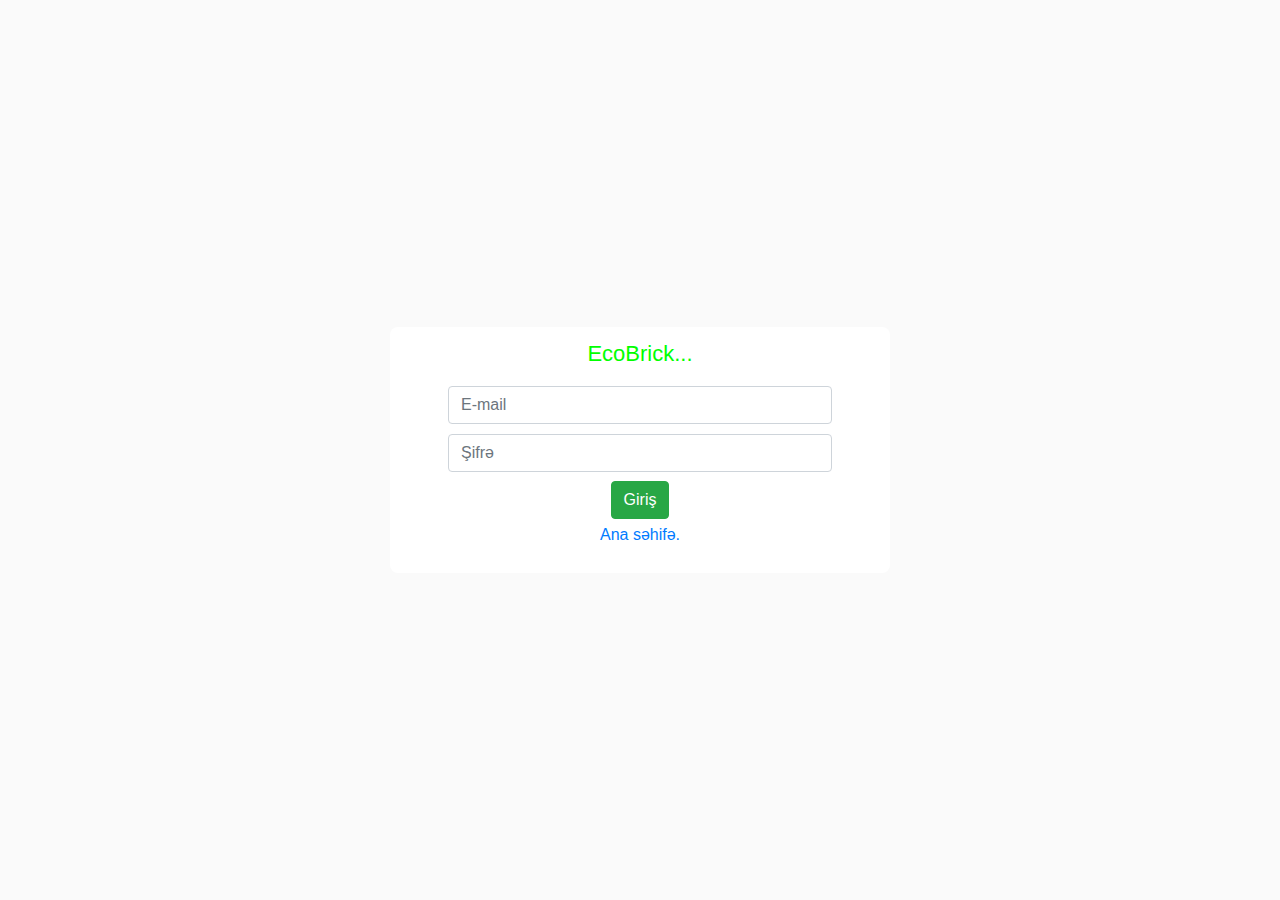
<file: login.html>
<!DOCTYPE html>
<html lang="en">
<head>
    <meta charset="UTF-8">
    <meta http-equiv="X-UA-Compatible" content="IE=edge">
    <meta name="viewport" content="width=device-width, initial-scale=1.0">
    <link rel="stylesheet" href="https://cdn.jsdelivr.net/npm/bootstrap@4.0.0/dist/css/bootstrap.min.css"
    integrity="sha384-Gn5384xqQ1aoWXA+058RXPxPg6fy4IWvTNh0E263XmFcJlSAwiGgFAW/dAiS6JXm" crossorigin="anonymous">
    <title>Document</title>
    <style>
        body{
            background-color: #fafafa;
            display: flex;
            justify-content: center;
            height: 100vh;
            align-items: center;
        }
        .registiration-container{
            width: 500px;
            background-color: #ffF;
            border-radius: 8px;
            padding: 10px;
        }
        input{
            width: 80% !important;
            margin: 2% auto;
        }
    </style>
</head>
<body>
    <div class="registiration-container">
        <p style="font-size: 22px;color: #00FF00;" class="text-center">EcoBrick...</p>
        <input type="text" id="mail" class="form-control" placeholder="E-mail">
        <input type="text" id="pass"        class="form-control" placeholder="Şifrə">
        <div class="d-flex justify-content-center">
        <button class="btn btn-success registerme">Giriş</button>
        
        </div>
        <p class="pt-1 text-center">
            <a href="index.html">Ana səhifə.</a>    
            </p>
    </div>
</body>
</html>
</file>
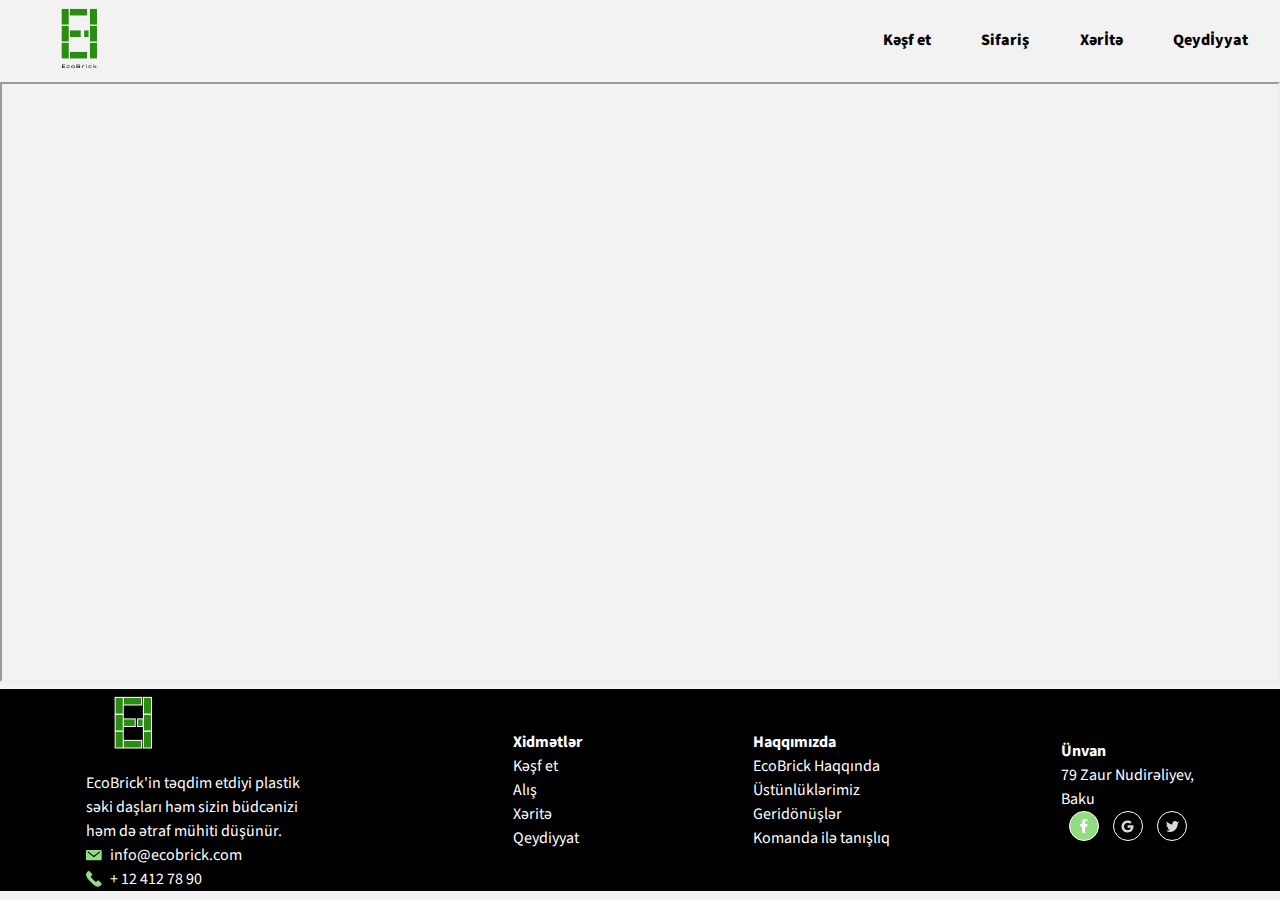
<file: map.html>
<!DOCTYPE html>
<html lang="en">
<head>
    <meta charset="UTF-8">
    <meta http-equiv="X-UA-Compatible" content="IE=edge">
    <meta name="viewport" content="width=device-width, initial-scale=1.0">
    <title>Map || EcoBrick</title>
    <link rel="stylesheet" href="https://cdn.jsdelivr.net/npm/bootstrap@4.0.0/dist/css/bootstrap.min.css"
        integrity="sha384-Gn5384xqQ1aoWXA+058RXPxPg6fy4IWvTNh0E263XmFcJlSAwiGgFAW/dAiS6JXm" crossorigin="anonymous">
    <link rel="stylesheet" href="./css/style.css">
</head>
<body>
    <header>
        <nav>
            <div class="nav-logo"><img src="./images/Logo.png" alt="Logo"></div>
            <ul class="nav-links">
                <li><a href="index.html">Kəşf et</a></li>
                <li><a href="order.html">Sifariş</a></li>
                <li><a href="map.html">Xərİtə</a></li>
                <li><a href="register.html" class="registerme">Qeydİyyat</a></li>
            </ul>
            <div class="burger">
                <div class="line1"></div>
                <div class="line2"></div>
                <div class="line3"></div>
            </div>
        </nav>
    </header>
    <main id="bg">
        <iframe src="https://www.google.com/maps/d/embed?mid=1Z1zYS_OrrreFIXCbr2T-iu5BBSkiOQ8&ehbc=2E312F" width="100%" height="600px"></iframe>
    </main>
    <footer>
        <ul class="mul">
            <li><img src="./images/Logo.png" alt=""></li>
            <li class="mli">EcoBrick'in təqdim etdiyi plastik səki daşları həm sizin büdcənizi həm də ətraf mühiti düşünür.</li>
            <li class="d-flex align-items-center"><svg class="mr-2" width="16" height="11" viewBox="0 0 16 11"
                    fill="none" xmlns="http://www.w3.org/2000/svg">
                    <path fill-rule="evenodd" clip-rule="evenodd"
                        d="M13.8242 2.5878L8.21021 6.92621C8.10748 7.00525 7.98341 7.04477 7.85934 7.04477C7.73471 7.04477 7.61064 7.00525 7.5079 6.92621L1.89386 2.5878C1.6519 2.40104 1.61316 2.05998 1.80685 1.82666C2.00109 1.59388 2.35478 1.55653 2.59618 1.74275L7.85934 5.80994L13.1219 1.74275C13.3639 1.55598 13.717 1.59334 13.9113 1.82666C14.105 2.05998 14.0662 2.40104 13.8242 2.5878ZM14.5965 0.00012207H1.12281C0.502456 0.00012207 0 0.484633 0 1.08283V9.20313C0 9.80078 0.502456 10.2858 1.12281 10.2858H14.5965C15.2163 10.2858 15.7193 9.80078 15.7193 9.20313V1.08283C15.7193 0.484633 15.2163 0.00012207 14.5965 0.00012207Z"
                        fill="#93DD81" />
                </svg>
                <span>info@ecobrick.com</span>
            </li>
            <li class="d-flex align-items-center">
                <svg class="mr-2" width="16" height="16" viewBox="0 0 16 16" fill="none"
                    xmlns="http://www.w3.org/2000/svg">
                    <path fill-rule="evenodd" clip-rule="evenodd"
                        d="M7.07179 8.6046C4.34076 5.87357 4.73083 5.4835 4.73083 5.4835L5.90158 4.31329C6.33248 3.88239 6.33248 3.18336 5.90158 2.75301L3.474 0.324877C3.06296 -0.0856061 2.4031 -0.112089 1.96834 0.273015C1.25276 0.906394 0.287791 1.95191 0.0494466 3.14308C-0.340622 5.09343 1.61027 7.82446 4.73083 10.9456C7.85193 14.0661 10.583 16.017 12.5333 15.6269C13.7245 15.3886 14.77 14.4236 15.4034 13.708C15.7885 13.2733 15.762 12.6134 15.3515 12.2024L12.9234 9.77481C12.493 9.34391 11.794 9.34391 11.3631 9.77481L10.1929 10.9456C10.1929 10.9456 9.80283 11.3356 7.07179 8.6046Z"
                        fill="#93DD81" />
                </svg>

                + 12 412 78 90
            </li>

        </ul>
        <ul>
            <li class="main-li">Xidmətlər</li>
            <li>Kəşf et</li>
            <li> Alış</li>
            <li> Xəritə</li>
            <li> Qeydiyyat</li>

        </ul>
        <ul>
            <li class="main-li">Haqqımızda</li>
            <li>EcoBrick Haqqında</li>
            <li> Üstünlüklərimiz</li>
            <li> Geridönüşlər</li>
            <li> Komanda ilə tanışlıq</li>
        </ul>
        <ul>
            <li class="main-li">Ünvan</li>
            <li> 79 Zaur Nudirəliyev,<br>
                Baku</li>
            <li class="d-flex justify-content-around">
                <div class="fm" style="background-color: #93DD81;"><svg width="8" height="14" viewBox="0 0 8 14" fill="none"
                        xmlns="http://www.w3.org/2000/svg">
                        <path fill-rule="evenodd" clip-rule="evenodd"
                            d="M5.09322 14V7.7H7.13342L7.46667 4.9H5.09322V3.5364C5.09322 2.8154 5.11287 2.1 6.18754 2.1H7.27603V0.098C7.27603 0.0679 6.34106 0 5.39518 0C3.41974 0 2.18281 1.1599 2.18281 3.29V4.9H0V7.7H2.18281V14H5.09322Z"
                            fill="white" />
                    </svg></div>

                <div class="fm"><svg width="13" height="13" viewBox="0 0 13 13" fill="none"
                        xmlns="http://www.w3.org/2000/svg">
                        <path fill-rule="evenodd" clip-rule="evenodd"
                            d="M12.3929 5.30232H6.62678C6.62678 5.90198 6.62678 7.10131 6.6231 7.70097H9.96443C9.83639 8.30063 9.38242 9.14016 8.74099 9.56292C8.74038 9.56232 8.73977 9.56652 8.73854 9.56592C7.88575 10.129 6.76033 10.2567 5.9247 10.0888C4.61488 9.82857 3.5783 8.87871 3.15741 7.67218C3.15986 7.67039 3.1617 7.6536 3.16354 7.6524C2.90011 6.90402 2.90011 5.90198 3.16354 5.30232H3.16293C3.50233 4.20014 4.57016 3.19451 5.88181 2.91926C6.93677 2.69559 8.12713 2.93785 9.00259 3.75699C9.11899 3.64305 10.6138 2.18347 10.7259 2.06474C7.73504 -0.643934 2.94605 0.30893 1.15409 3.80676H1.15348C1.15348 3.80676 1.15409 3.80676 1.15041 3.81336C0.263927 5.53139 0.300685 7.55585 1.15654 9.19173C1.15409 9.19353 1.15225 9.19473 1.15041 9.19653C1.92601 10.7017 3.33753 11.856 5.03821 12.2956C6.84488 12.7693 9.14411 12.4455 10.6843 11.0525C10.6849 11.0531 10.6855 11.0537 10.6861 11.0543C11.991 9.87894 12.8034 7.87667 12.3929 5.30232Z"
                            fill="#DBDBDB" />
                    </svg></div>
                <div class="fm"><svg width="13" height="11" viewBox="0 0 13 11" fill="none"
                        xmlns="http://www.w3.org/2000/svg">
                        <path fill-rule="evenodd" clip-rule="evenodd"
                            d="M4.0885 11C8.99405 11 11.6772 6.76751 11.6772 3.0975C11.6772 2.97702 11.6772 2.85721 11.6694 2.73809C12.1914 2.3455 12.6418 1.85815 13 1.30041C12.5138 1.52513 11.9971 1.67269 11.4686 1.73767C12.025 1.39043 12.4417 0.844871 12.6412 0.201164C12.1173 0.524709 11.5447 0.752816 10.9473 0.87533C9.9372 -0.242865 8.24785 -0.297015 7.1734 0.754846C6.48115 1.43307 6.1867 2.44432 6.40185 3.40887C4.2575 3.29651 2.2594 2.24194 0.9048 0.507111C0.19695 1.77625 0.559 3.39939 1.73095 4.21435C1.3065 4.20148 0.89115 4.08236 0.52 3.86711V3.90231C0.52065 5.22424 1.4157 6.36274 2.6598 6.62469C2.2672 6.73638 1.8551 6.75262 1.456 6.67207C1.80505 7.8038 2.8067 8.57882 3.94745 8.60116C3.003 9.37415 1.83625 9.79381 0.63505 9.79246C0.42315 9.79178 0.21125 9.77892 0 9.75252C1.22005 10.5675 2.639 11 4.0885 10.998"
                            fill="#DBDBDB" />
                    </svg>
                </div>

            </li>
        </ul>





    </footer>

</body>
</html>
</file>
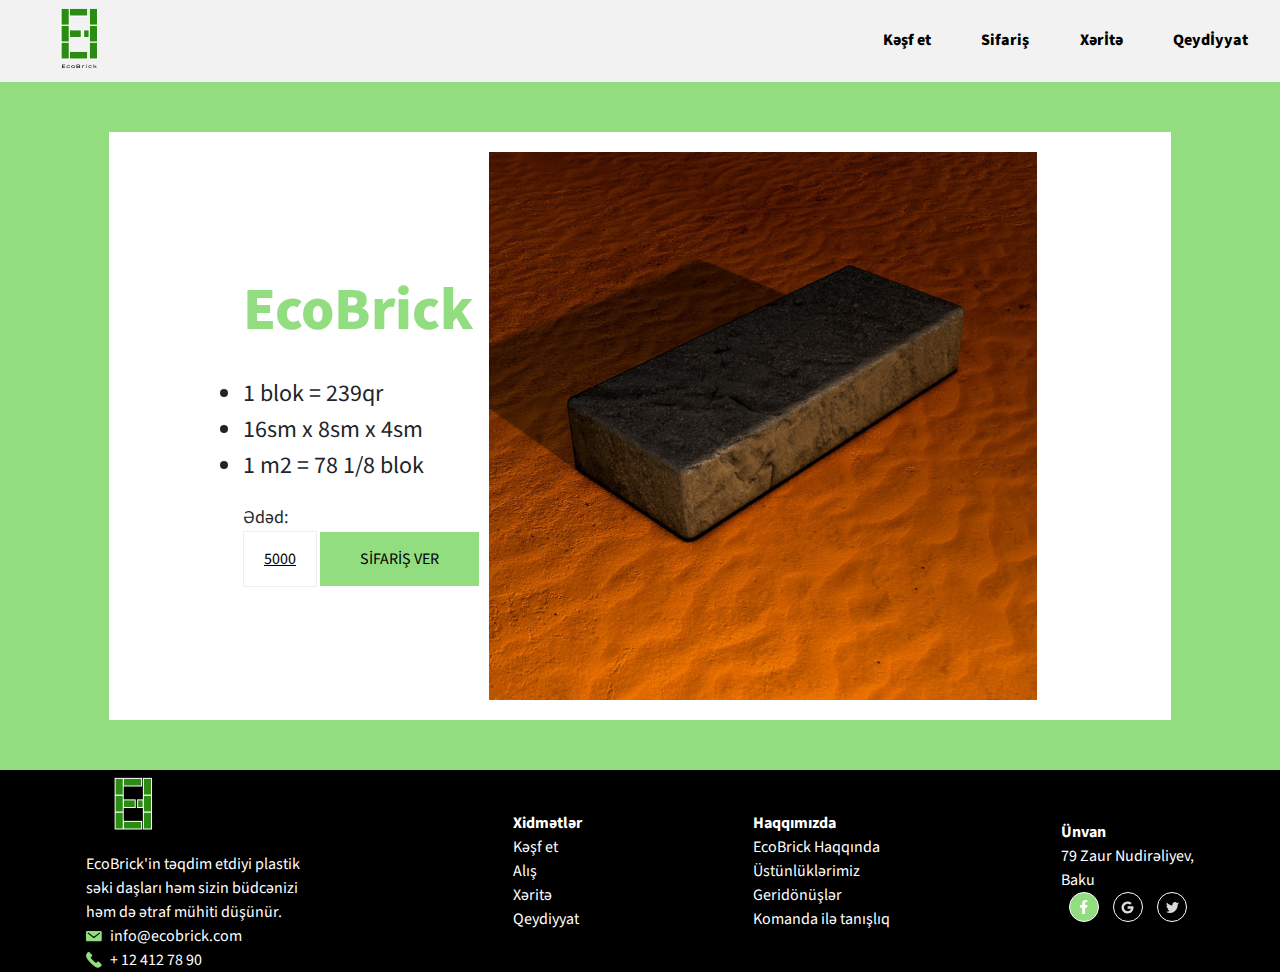
<file: order.html>
<!DOCTYPE html>
<html lang="en">

<head>
    <meta charset="UTF-8">
    <meta http-equiv="X-UA-Compatible" content="IE=edge">
    <meta name="viewport" content="width=device-width, initial-scale=1.0">
    <title>Map || EcoBrick</title>
    <link rel="stylesheet" href="https://cdn.jsdelivr.net/npm/bootstrap@4.0.0/dist/css/bootstrap.min.css"
        integrity="sha384-Gn5384xqQ1aoWXA+058RXPxPg6fy4IWvTNh0E263XmFcJlSAwiGgFAW/dAiS6JXm" crossorigin="anonymous">
    <link rel="stylesheet" href="./css/style.css">
</head>

<body>
    <div class="modal">
        <div class="layout">
            <div class="ersc"></div>
            <input type="text" class="form-control" id="o-name" placeholder="Ad Soyad">
            <input type="text" class="form-control" id="o-phone" placeholder="Telefon nömrəsi">
            <input type="text" class="form-control" id="o-mail" placeholder="E-mail">
           <div class="d-flex justify-content-center mt-2">
            <button class="btn gvm btn-primary p-1">Sifariş et</button>
            <button class="btn cancel btn-secondary p-1 ml-1">Ləğv et</button>
           </div>

        </div>
    </div>
    <header>
        <nav>
            <div class="nav-logo"><img src="./images/Logo.png" alt="Logo"></div>
            <ul class="nav-links">
                <li><a href="index.html">Kəşf et</a></li>
                <li><a href="order.html">Sifariş</a></li>
                <li><a href="map.html">Xərİtə</a></li>
                <li><a href="register.html" class="registerme">Qeydİyyat</a></li>
            </ul>
            <div class="burger">
                <div class="line1"></div>
                <div class="line2"></div>
                <div class="line3"></div>
            </div>
        </nav>
    </header>
    <main id="order-bg">
        <div class="mlayout">
           <div>
            <div class="infos">
                <div class="brand-name">EcoBrick</div>
            </div>
            <div class="details">
                <ul>
                    <li>1 blok = 239qr</li>
                    <li> 16sm x 8sm x 4sm </li>
                    <li> 1 m2 = 78 1/8 blok</li>

                </ul>
            </div>
            <div class="buttongroups">
                <span>Ədəd:</span> <br>
                <button class="count">5000</button>
                <button class="get-order">SİFARİŞ VER</button>
            </div>
           </div>
            <div class="imgs">
                <img src="./images/Rectangle 7 (2).png" alt="">
            </div>
        </div>
    </main>
    <footer>
        <ul class="mul">
            <li><img src="./images/Logo.png" alt=""></li>
            <li class="mli">EcoBrick'in təqdim etdiyi plastik səki daşları həm sizin büdcənizi həm də ətraf mühiti
                düşünür.</li>
            <li class="d-flex align-items-center"><svg class="mr-2" width="16" height="11" viewBox="0 0 16 11"
                    fill="none" xmlns="http://www.w3.org/2000/svg">
                    <path fill-rule="evenodd" clip-rule="evenodd"
                        d="M13.8242 2.5878L8.21021 6.92621C8.10748 7.00525 7.98341 7.04477 7.85934 7.04477C7.73471 7.04477 7.61064 7.00525 7.5079 6.92621L1.89386 2.5878C1.6519 2.40104 1.61316 2.05998 1.80685 1.82666C2.00109 1.59388 2.35478 1.55653 2.59618 1.74275L7.85934 5.80994L13.1219 1.74275C13.3639 1.55598 13.717 1.59334 13.9113 1.82666C14.105 2.05998 14.0662 2.40104 13.8242 2.5878ZM14.5965 0.00012207H1.12281C0.502456 0.00012207 0 0.484633 0 1.08283V9.20313C0 9.80078 0.502456 10.2858 1.12281 10.2858H14.5965C15.2163 10.2858 15.7193 9.80078 15.7193 9.20313V1.08283C15.7193 0.484633 15.2163 0.00012207 14.5965 0.00012207Z"
                        fill="#93DD81" />
                </svg>
                <span>info@ecobrick.com</span>
            </li>
            <li class="d-flex align-items-center">
                <svg class="mr-2" width="16" height="16" viewBox="0 0 16 16" fill="none"
                    xmlns="http://www.w3.org/2000/svg">
                    <path fill-rule="evenodd" clip-rule="evenodd"
                        d="M7.07179 8.6046C4.34076 5.87357 4.73083 5.4835 4.73083 5.4835L5.90158 4.31329C6.33248 3.88239 6.33248 3.18336 5.90158 2.75301L3.474 0.324877C3.06296 -0.0856061 2.4031 -0.112089 1.96834 0.273015C1.25276 0.906394 0.287791 1.95191 0.0494466 3.14308C-0.340622 5.09343 1.61027 7.82446 4.73083 10.9456C7.85193 14.0661 10.583 16.017 12.5333 15.6269C13.7245 15.3886 14.77 14.4236 15.4034 13.708C15.7885 13.2733 15.762 12.6134 15.3515 12.2024L12.9234 9.77481C12.493 9.34391 11.794 9.34391 11.3631 9.77481L10.1929 10.9456C10.1929 10.9456 9.80283 11.3356 7.07179 8.6046Z"
                        fill="#93DD81" />
                </svg>

                + 12 412 78 90
            </li>

        </ul>
        <ul>
            <li class="main-li">Xidmətlər</li>
            <li>Kəşf et</li>
            <li> Alış</li>
            <li> Xəritə</li>
            <li> Qeydiyyat</li>

        </ul>
        <ul>
            <li class="main-li">Haqqımızda</li>
            <li>EcoBrick Haqqında</li>
            <li> Üstünlüklərimiz</li>
            <li> Geridönüşlər</li>
            <li> Komanda ilə tanışlıq</li>
        </ul>
        <ul>
            <li class="main-li">Ünvan</li>
            <li> 79 Zaur Nudirəliyev,<br>
                Baku</li>
            <li class="d-flex justify-content-around">
                <div class="fm" style="background-color: #93DD81;"><svg width="8" height="14" viewBox="0 0 8 14"
                        fill="none" xmlns="http://www.w3.org/2000/svg">
                        <path fill-rule="evenodd" clip-rule="evenodd"
                            d="M5.09322 14V7.7H7.13342L7.46667 4.9H5.09322V3.5364C5.09322 2.8154 5.11287 2.1 6.18754 2.1H7.27603V0.098C7.27603 0.0679 6.34106 0 5.39518 0C3.41974 0 2.18281 1.1599 2.18281 3.29V4.9H0V7.7H2.18281V14H5.09322Z"
                            fill="white" />
                    </svg></div>

                <div class="fm"><svg width="13" height="13" viewBox="0 0 13 13" fill="none"
                        xmlns="http://www.w3.org/2000/svg">
                        <path fill-rule="evenodd" clip-rule="evenodd"
                            d="M12.3929 5.30232H6.62678C6.62678 5.90198 6.62678 7.10131 6.6231 7.70097H9.96443C9.83639 8.30063 9.38242 9.14016 8.74099 9.56292C8.74038 9.56232 8.73977 9.56652 8.73854 9.56592C7.88575 10.129 6.76033 10.2567 5.9247 10.0888C4.61488 9.82857 3.5783 8.87871 3.15741 7.67218C3.15986 7.67039 3.1617 7.6536 3.16354 7.6524C2.90011 6.90402 2.90011 5.90198 3.16354 5.30232H3.16293C3.50233 4.20014 4.57016 3.19451 5.88181 2.91926C6.93677 2.69559 8.12713 2.93785 9.00259 3.75699C9.11899 3.64305 10.6138 2.18347 10.7259 2.06474C7.73504 -0.643934 2.94605 0.30893 1.15409 3.80676H1.15348C1.15348 3.80676 1.15409 3.80676 1.15041 3.81336C0.263927 5.53139 0.300685 7.55585 1.15654 9.19173C1.15409 9.19353 1.15225 9.19473 1.15041 9.19653C1.92601 10.7017 3.33753 11.856 5.03821 12.2956C6.84488 12.7693 9.14411 12.4455 10.6843 11.0525C10.6849 11.0531 10.6855 11.0537 10.6861 11.0543C11.991 9.87894 12.8034 7.87667 12.3929 5.30232Z"
                            fill="#DBDBDB" />
                    </svg></div>
                <div class="fm"><svg width="13" height="11" viewBox="0 0 13 11" fill="none"
                        xmlns="http://www.w3.org/2000/svg">
                        <path fill-rule="evenodd" clip-rule="evenodd"
                            d="M4.0885 11C8.99405 11 11.6772 6.76751 11.6772 3.0975C11.6772 2.97702 11.6772 2.85721 11.6694 2.73809C12.1914 2.3455 12.6418 1.85815 13 1.30041C12.5138 1.52513 11.9971 1.67269 11.4686 1.73767C12.025 1.39043 12.4417 0.844871 12.6412 0.201164C12.1173 0.524709 11.5447 0.752816 10.9473 0.87533C9.9372 -0.242865 8.24785 -0.297015 7.1734 0.754846C6.48115 1.43307 6.1867 2.44432 6.40185 3.40887C4.2575 3.29651 2.2594 2.24194 0.9048 0.507111C0.19695 1.77625 0.559 3.39939 1.73095 4.21435C1.3065 4.20148 0.89115 4.08236 0.52 3.86711V3.90231C0.52065 5.22424 1.4157 6.36274 2.6598 6.62469C2.2672 6.73638 1.8551 6.75262 1.456 6.67207C1.80505 7.8038 2.8067 8.57882 3.94745 8.60116C3.003 9.37415 1.83625 9.79381 0.63505 9.79246C0.42315 9.79178 0.21125 9.77892 0 9.75252C1.22005 10.5675 2.639 11 4.0885 10.998"
                            fill="#DBDBDB" />
                    </svg>
                </div>

            </li>
        </ul>




        <script src="./scripts/getorder.scripts.js"></script>
    </footer>

</body>

</html>
</file>
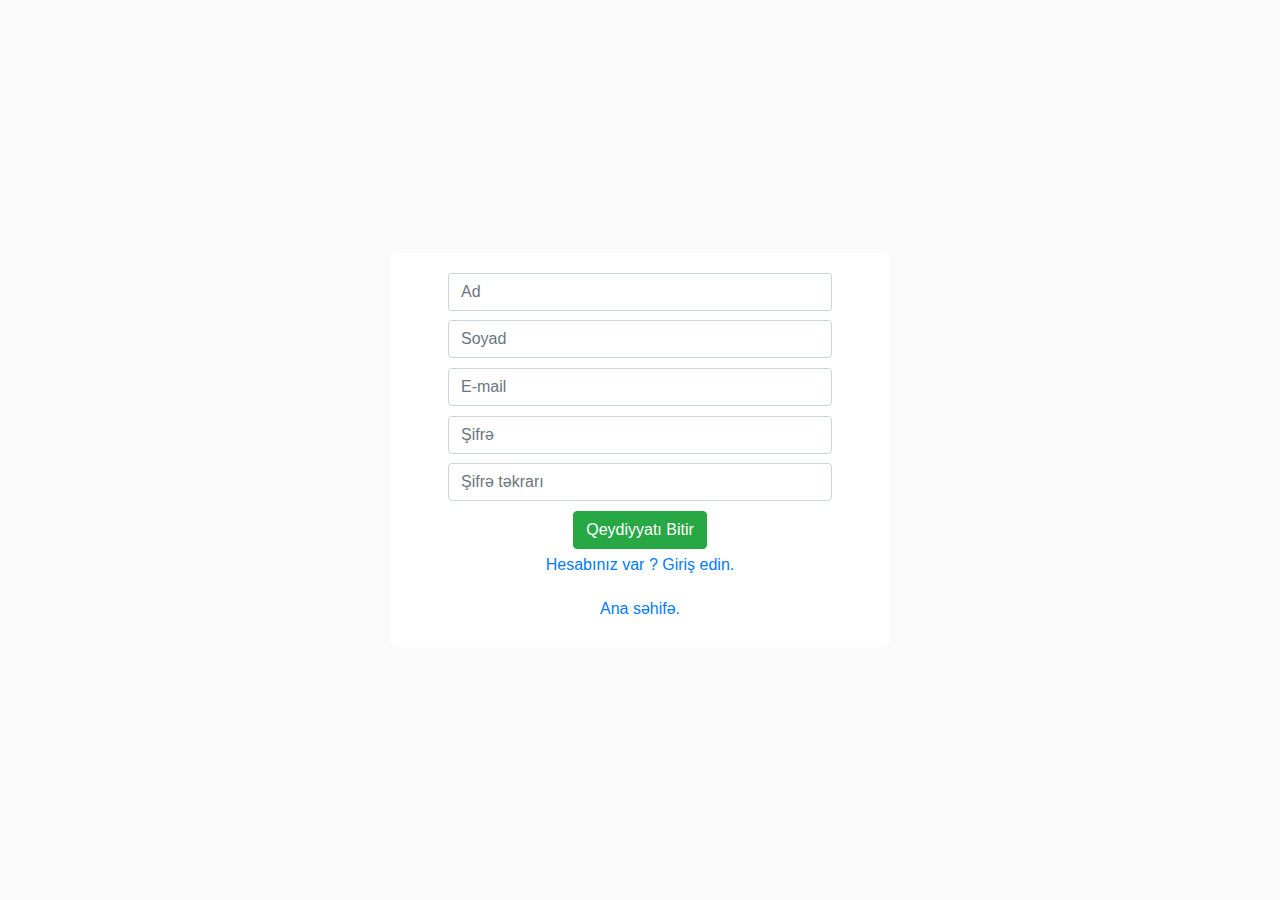
<file: register.html>
<!DOCTYPE html>
<html lang="en">
<head>
    <meta charset="UTF-8">
    <meta http-equiv="X-UA-Compatible" content="IE=edge">
    <meta name="viewport" content="width=device-width, initial-scale=1.0">
    <link rel="stylesheet" href="https://cdn.jsdelivr.net/npm/bootstrap@4.0.0/dist/css/bootstrap.min.css"
    integrity="sha384-Gn5384xqQ1aoWXA+058RXPxPg6fy4IWvTNh0E263XmFcJlSAwiGgFAW/dAiS6JXm" crossorigin="anonymous">
    <title>Document</title>
    <style>
        body{
            background-color: #fafafa;
            display: flex;
            justify-content: center;
            height: 100vh;
            align-items: center;
        }
        .registiration-container{
            width: 500px;
            background-color: #ffF;
            border-radius: 8px;
            padding: 10px;
        }
        input{
            width: 80% !important;
            margin: 2% auto;
        }
    </style>
</head>
<body>
    
    <div class="registiration-container">
        <div class="erscc text-center"></div>
        <input type="text" id="name" class="form-control" placeholder="Ad">
        <input type="text" id="surname" class="form-control" placeholder="Soyad">
        <input type="text" id="mail" class="form-control" placeholder="E-mail">
        <input type="text" id="pass"        class="form-control" placeholder="Şifrə">
        <input type="text" id="repass" class="form-control" placeholder="Şifrə təkrarı">
        <div class="d-flex justify-content-center">
        <button class="btn btn-success registerme">Qeydiyyatı Bitir</button>
        </div>
        <p class="pt-1 text-center">
        <a href="login.html">Hesabınız var ? Giriş edin.</a>

        </p>
        <p class="pt-1 text-center">
            <a href="index.html">Ana səhifə.</a>    
            </p>
        

    </div>
    <script src="./scripts/registerme.script.js"></script>
</body>
</html>
</file>
<file: css/style.css>
@import url('https://fonts.googleapis.com/css2?family=Source+Sans+Pro&display=swap');
*{
    margin: 0px !important;
    padding: 0px !important;
    box-sizing: border-box;
    text-decoration: none !important;
    font-family: 'Source Sans Pro', sans-serif;
  }
  
  a{
    text-decoration: none;
  }
  
  li{
    list-style: none;
  }
  
  header{
    display: flex;
    justify-content: center;
    align-items: center;
  }
  nav{
    display: flex;
    justify-content: space-between;
    align-items: center;
    width: 95%;
    color: #000;
  }
  
  .nav-logo{
    font-size: 22px;
    text-transform: uppercase;
    letter-spacing: 3px;
    font-weight: bold;
  }
  
  .nav-links{
    display: flex;
    justify-content: space-between;
    width: 30%;
  }
  
  .nav-links a{
    color: #000;
    font-weight: 800;
  }
  .nav-links li::after {
    content: '';
    display: block;
    width: 0%;
    height: 2px;
    background-color: #000;
    position: relative;
    transition: .5s ease-in;
  }
  .nav-links li:hover:after {
    display: block;
    width: 100%;
    transition: .5s ease-in;

  }
  .burger{
    display: none;
    cursor: pointer;
  }
  
  .burger .line1,
  .burger .line2,
  .burger .line3{
    width: 24px;
    height: 3px;
    background-color: #000;
    transition: .3s ease;
  }
  .burger .line2{
    margin: 3px 0px !important;
  }
/* main bg */
.brick-circles{
    width: 10px;
    display: flex;
    justify-content: center;
    align-items: center;
    flex-direction: column;
}
.imgsbrciks>img{
    width: 300px;
    margin: 2% !important;
}
.ccs{
    background-color: #D8D8D8;
    margin: 5px !important;
}
.circles-0{
    background-color: #93DD81;
    width: 16px;
    height: 16px;
    border-radius: 999px;
}
.circles-1{
    width: 14px;
    height: 14px;
    border-radius: 999px;

}
.circles-2{
    width: 12px;
    height: 12px;
    border-radius: 999px;

}
.circles-3{
    width: 10px;
    height: 10px;
    border-radius: 999px;

}
.circles-4{
    width: 8px;
    height: 8px;
    border-radius: 999px;

}
.circles-5{
    width: 6px;
    height: 6px;
    border-radius: 999px;

}



/* main */
main{
    position: relative;
}
.half-circle{
    position: fixed;
    height: 300px;
    top: 20%;
    z-index: -1;
    width: 150px;
    border-bottom-right-radius: 300px;
    border-top-right-radius: 300px;
    background-color: #D8D8D8;
}
main>div{
    width: 90%;
    margin: 0 auto !important;
}
.brand{
    color: #93DD81;
}
.txt::after{ 
    content: '';
    display: block;
    width: 10%;
    height: 4px;
    border-radius: 2px;
    background-color: #93DD81;
}
.txt{
    font-size: 45px;
    font-weight: 700;
}


/* boxs */
.boxs{
    width: 60%;
    margin: 0 auto !important;
}
.sb-m{
    margin-top: 55px !important;
}
.prtext{
    text-align: end;
    font-size: 33px;
    color: #000;
    font-weight: 800;
}

.b-icon{
    position: absolute;
    width: 70px;
    height: 70px;
    display: flex;
    justify-content: center;
    align-items: center;
    border-radius: 999px;
    background-color: #93DD81;
    left: -35px;
}
.tp{
    position: absolute;
    width: 70px;
    height: 70px;
    display: flex;
    justify-content: center;
    align-items: center;
    border-radius: 999px;
    background-color: #93DD81;
   right: -35px !important;
 }
 .tp>svg,
.b-icon>svg{
    height: 40px;
}
.one-box{
    width: 370px;
    height: 190px;
    position: relative;
    color:#fff;
    display: flex;
    justify-content: center;
    padding-top: 20px !important;
    background-color: #000;
}
.main-p{
    font-size: 22px;
    font-weight: 800;
}
.sub-p{
    font-size: 14px;
    padding-top: 20px !important;
}

/* videos */
.videos{
    width: 60%;
    margin: 5% auto !important;
}
video{
    width: 100%;
}
.vid-m-cnt{
    margin-left: 150px !important;
}
.vid-text{
    font-size: 22px;
    font-weight: 600;
}
.vid-sub-text{
    font-size: 20px;
    color: #93DD81;
    font-weight: 600;
}
.wrapper{
    display:table;
    width:auto;
    position:relative;
    width:50%;
}

.playpause {
    background-color: #93DD81;
    border-radius: 999px;
    background-repeat:no-repeat;
    width:70px;
    height:70px;
    position:absolute;
    display: flex;
    justify-content: center;
    align-items: center;
    left:40%;
    right:0%;
    top:30%;
    bottom:0%;
    cursor: pointer;
}
.additionala{
    background-color: #000;
    width: 50px;
    margin-left: 4px !important;
    display: flex;
    justify-content: center;
    align-items: center;
}
.vpr{
    width: 0; 
    height: 0; 
    border-top: 22px solid transparent;
    border-bottom: 22px solid transparent;
    border-left: 35px solid #fff;
    margin-left: 10px !important;
    transition: .3s ease;
}
.vpr2{
    width: 0; 
    height: 0; 
    border-top: 11px solid transparent;
    border-bottom: 11px solid transparent;
    border-left: 22px solid #fff;
    transition: .3s ease;
}

.vid-m-cnt>ul>li{
    list-style: disc;
    font-size: 12PX;
    margin-left: 12px !important;
}

.vid-m-cnt>ul>button{
    margin-top: 10px !important;
    padding: 5px 20px !important;
    background-color: #000;
    color: #fff;
    cursor: pointer;
    font-weight: 600;
}



/* counters */
.box-processed{
    width: 80px;
    height: 80px;
    background-color: #93DD81;
    color: #fff;
    display: flex;
    justify-content: center;
    font-weight: 800;
    align-items: center;
    font-size: 20px;
}
.box-count{
    width: 110px;
    height: 110px;
    background-color: #000;
    color: #93DD81;
    display: flex;
    font-weight: 800;
    justify-content: center;
    align-items: center;
    font-size: 33px;
}
.counter-boxs{
    width: 70%;
    margin: 5% auto !important;
}
.tm-name{
    font-weight: bold;
    font-size: 26px;
}
.tm-job{
font-size: 16px;
}
/* teammates */
.brname{
    color: #93DD81;
}
.teammates{
    font-size: 35px;
}
/* feedbacks */
.feedbacks{
    background-color: #000;
    margin-top: 100px !important;
    padding: 30px !important;
}
.feedback{
color: #fff;width: 40%; margin: 1% auto !important;
}
.f-name{
    color: #fff; font-weight: 800;letter-spacing: 2px;
    margin-top: 10px !important;
}
.f-job{
    color: #eee;
    margin-top: 12px !important;
}
.ads{
    margin-top: 100px !important;

}
.ads>img{
    margin: 2%;
}
body{
    background-color: #f2f2f2;
}

.add-feedback{
    margin-top: 30px !important;
    position: relative;
    display: flex;
    justify-content: center;
    align-items: center;
    height: 500px;
    color: #fff;


}
.sect-1{
    width: 22%;
    background-image: url("../images/Rectangle.png");
    height: 100%;
    display: flex;
    flex-direction: column;
}
.af-text{
    font-size: 30px;
    font-weight: 800;
    text-align: left;
    padding: 70px 50px 10px 30px !important;
}
.af-sub-text{
    font-size: 14px;
    padding-left: 30px !important;
    color: #eee;
    text-align: left;
}
.sect-2{
    width: 38%;
    background-color: #fff;
    height: 100%;
    display: flex;
    justify-content: center;
    align-items: center;
}
.sect-2>div{
    width: 90%;
    height: 80%;
    display: flex;
    flex-direction: column;
    justify-content: space-evenly !important;
    align-items: center;
}
.sect-2>div>input{
    width: 100%;
    border: none;
    outline: none;
    border-bottom: 1px solid #000;
}
.sect-2>div>input:focus{
    border-bottom: 1px solid #93DD81;

}
::placeholder{
    color: #222A41;
    font-size: 15px;
    padding-left: 10px;
}
.sndf{
    padding: 10px 15px !important;
    outline: none !important;
    border: none;
    letter-spacing: 4px;
    cursor: pointer;
    background-color: #93DD81;
}
.sndf:hover{
    transition: .5s ease-in;
    background-color: #222A41;
    color: #eee;
}
/* footer */
footer{
    background-color: #000;
    color: #fff;
    display: flex;
    align-items: center;
    justify-content: space-around  ;
}
.main-li{
    font-weight: bold;
}
.fm{
    height: 30px;
    width: 30px;
    border-radius: 30px;
    border: 1px solid #fff;
    display: flex;
    justify-content: center;
    align-items: center;
   
}

.sect1,.sect2{
    height: 500px;
}
.sect1>div{
    width: 60%;
    height: 70%;
}
.mt{
    font-weight: 800;
    font-size: 40px;
    padding: 30px!important;
}
.submt{
    font-size: 18px;
    padding: 10px 30px!important;

}
.additional{
    background-color: #000;
    padding: 10px 15px !important;
    color: #fff;
    outline: none !important;
    cursor: pointer;
    margin-left: 30px !important;

}
.sect1{
    width: 100%;
    background-color: #93DD81;
    display: flex;
    justify-content: center;
    align-items: center;
}
.sect2{
    width: 50%;
    background-color: #000;
}
.mli{
    width: 90%;
}
.mul{
    width: 20%;
}







#order-bg{
    display: flex;
    justify-content: center;
    align-items: center;
    background-color: #93DD81;
    padding: 50px !important;
}

.mlayout{
    background-color: #fff;
    display: flex;
    padding: 20px  90px !important;
    justify-content: center;
    align-items: center;
}
.brand-name{
    font-size: 60px;
    padding-bottom: 20px !important;
    color: #93DD81;
    font-weight: 800;
}
.details>ul>li{
    font-size: 24px;
    list-style: disc ;
}
.buttongroups>span{
    font-size: 18px;
}
.buttongroups{
    padding-top: 20px !important;

}
.imgs>img{
    margin-left: 10px !important;
}
.count{
    padding: 15px 20px !important;
    background: transparent;
    text-decoration: underline !important;
    border: 1px solid #eee;
    outline: none !important;
    cursor: pointer;
}


.get-order{
    cursor: pointer;
    outline: none !important;
    border: none;
    padding: 15px 40px !important;
    background-color: #93DD81;
}

@media screen and  (max-width: 1054px) {
    .mlayout{
        flex-direction: column-reverse !important;
    }
    .imgs>img{
        width: 300px;
    }
}
@media screen and  (max-width: 518px) {
    .mlayout{
        flex-direction: column-reverse !important;
    }
    .imgs>img{
        width: 150px;
    }
    .details>ul>li{
        font-size: 18px;
    }
}
@media screen and  (max-width: 375px) {
    .mlayout{
        flex-direction: column-reverse !important;
    }
    .imgs>img{
        width: 150px;
    }
    .brand-name{
        font-size: 30px;
    }
    .details>ul>li{
        font-size: 14px;
        list-style: none;
    }
}



  @media screen and  (max-width: 680px) {
    .sb-m{
        margin-top: 5px !important;
    }
    .boxs{
        width: 100% !important;
    }
    .b-icon{
        width: 50px;
        height: 50px;
        left: -20px;
    }
    .b-icon>svg,.tp>svg{
        height: 20px;

    }
    .tp{
        width: 50px;
        height: 50px;
        right: -20px;
    }
    footer{
        display: flex;
        flex-direction: column;
        justify-content: left;
    }
    footer>ul {
        margin-top: 2% !important;
    }
    .mli{
        width: 100%;
    }
    .mul{
        width: 50%;
    }
    .add-feedback{
        flex-direction: column;
    }
    .sect-1,.sect-2{
        width: 100%;
    }
    .counter-boxs{
        flex-direction: column !important;
    }
    .videos>div{
        flex-direction: column !important;
        
    }
    .vid-m-cnt{
        margin-left: 0 !important;
    }
    .videos>div{
        width: 100% ;
        display: flex;
        flex-direction: column;
        justify-content: center;
    }
    .video{
        width: 250px;
    }
  }
  @media screen and (max-width: 768px){
    body{
      overflow-x: hidden;
    }
  
    .burger{
      display: block;
    }
  
    .nav-links{
      position: fixed;
      top: 8vh;
      right: 0;
      width: 50%;
      height: 92vh;
      display: flex;
      flex-direction: column;
      background: #93DD81;
      align-items: center;
      justify-content: space-around;
      transform: translateX(100%);
      transition: .5s ease;color: #fff;
    }
  
    .nav-links li{
      opacity: 0;
    }
  }
  
  .nav-active{
    transform: translateX(0);
    z-index: 10;
  }
  
  .close .line1{
    transform: rotate(-45deg) translate(-5px,3px);
    transition: .3s ease;
  }
  
  .close .line2{
    opacity: 0;
  }
  
  .close .line3{
    transform: rotate(45deg) translate(-5px,-3px);
    transition: .3s ease;
  }
  .modal{
    background-color: #000;
    opacity: .8788;
    width: 100%;
    position: fixed;
    display: none;
    justify-content: center;
    align-items: center;
    top: 0;
    left: 0;
    right: 0;
    bottom: 0;
    height: 100vh;
  }
  .layout{
    display: block;
    padding: 20px !important;
    border-radius: 8px;
    opacity: 1;
    display: flex;
    flex-direction: column;
    align-items: center;
    width: 500px;
    background-color: #fff;
  }
 .layout>input{
    width: 80%;
    margin-top: 2% !important;
 }
  
  @keyframes linksFade {
    from{
      opacity: 0;
      transform: translateX(50px);
    }
    to{
      opacity: 1;
      transform: translateX(0px);
    }
  }
</file>
